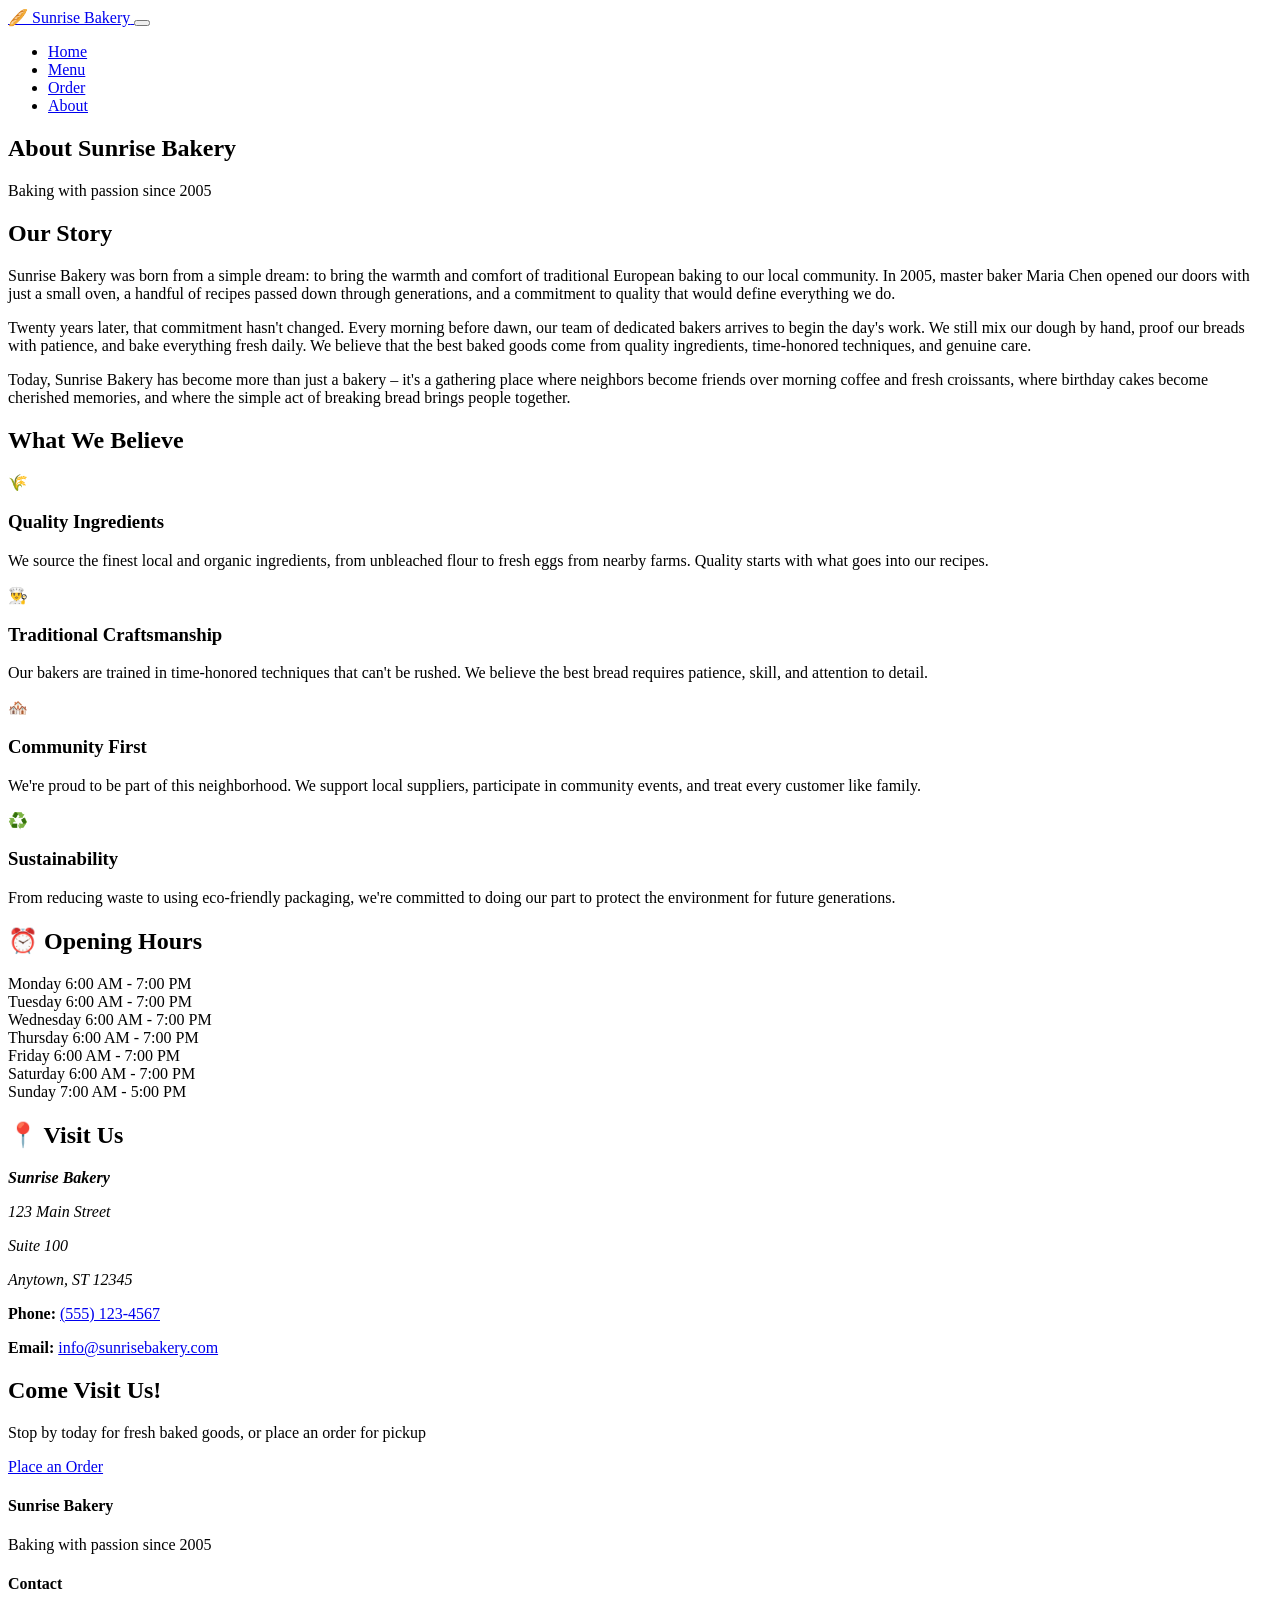
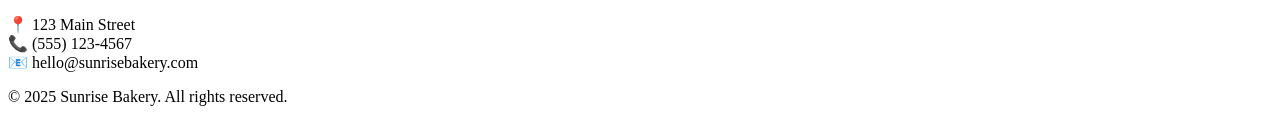
<file: about.html>
<!DOCTYPE html>
<html lang="en">
<head>
    <meta charset="UTF-8">
    <meta name="viewport" content="width=device-width, initial-scale=1.0">
    <meta name="description" content="Learn about Sunrise Bakery's story, values, and commitment to quality">
    <title>About Us - Sunrise Bakery</title>
    <link rel="stylesheet" href="styles.css">
    <link rel="preconnect" href="https://fonts.googleapis.com">
    <link rel="preconnect" href="https://fonts.gstatic.com" crossorigin>
    <link href="https://fonts.googleapis.com/css2?family=Inter:wght@300;400;500;600;700&display=swap" rel="stylesheet">
</head>
<body>
    <header class="header">
        <nav class="nav">
            <div class="container">
                <div class="nav-wrapper">
                    <a href="index.html" class="logo">
                        <span class="logo-icon">🥖</span>
                        <span class="logo-text">Sunrise Bakery</span>
                    </a>
                    <button class="nav-toggle" id="navToggle" aria-label="Toggle navigation">
                        <span></span>
                        <span></span>
                        <span></span>
                    </button>
                    <ul class="nav-menu" id="navMenu">
                        <li><a href="index.html" class="nav-link">Home</a></li>
                        <li><a href="menu.html" class="nav-link">Menu</a></li>
                        <li><a href="order.html" class="nav-link">Order</a></li>
                        <li><a href="about.html" class="nav-link active">About</a></li>
                    </ul>
                </div>
            </div>
        </nav>
    </header>

    <main>
        <!-- Page Header -->
        <section class="page-header">
            <div class="container">
                <h1 class="page-title">About Sunrise Bakery</h1>
                <p class="page-subtitle">Baking with passion since 2005</p>
            </div>
        </section>

        <!-- Our Story -->
        <section class="about-section">
            <div class="container">
                <div class="about-content">
                    <h2 class="section-title">Our Story</h2>
                    <div class="story-text">
                        <p>
                            Sunrise Bakery was born from a simple dream: to bring the warmth and comfort of 
                            traditional European baking to our local community. In 2005, master baker Maria Chen 
                            opened our doors with just a small oven, a handful of recipes passed down through 
                            generations, and a commitment to quality that would define everything we do.
                        </p>
                        <p>
                            Twenty years later, that commitment hasn't changed. Every morning before dawn, our team 
                            of dedicated bakers arrives to begin the day's work. We still mix our dough by hand, 
                            proof our breads with patience, and bake everything fresh daily. We believe that the 
                            best baked goods come from quality ingredients, time-honored techniques, and genuine care.
                        </p>
                        <p>
                            Today, Sunrise Bakery has become more than just a bakery – it's a gathering place where 
                            neighbors become friends over morning coffee and fresh croissants, where birthday cakes 
                            become cherished memories, and where the simple act of breaking bread brings people together.
                        </p>
                    </div>
                </div>
            </div>
        </section>

        <!-- Our Values -->
        <section class="values-section">
            <div class="container">
                <h2 class="section-title">What We Believe</h2>
                <div class="values-grid">
                    <div class="value-card">
                        <div class="value-icon">🌾</div>
                        <h3 class="value-title">Quality Ingredients</h3>
                        <p class="value-description">
                            We source the finest local and organic ingredients, from unbleached flour to 
                            fresh eggs from nearby farms. Quality starts with what goes into our recipes.
                        </p>
                    </div>
                    <div class="value-card">
                        <div class="value-icon">👨‍🍳</div>
                        <h3 class="value-title">Traditional Craftsmanship</h3>
                        <p class="value-description">
                            Our bakers are trained in time-honored techniques that can't be rushed. We believe 
                            the best bread requires patience, skill, and attention to detail.
                        </p>
                    </div>
                    <div class="value-card">
                        <div class="value-icon">🏘️</div>
                        <h3 class="value-title">Community First</h3>
                        <p class="value-description">
                            We're proud to be part of this neighborhood. We support local suppliers, 
                            participate in community events, and treat every customer like family.
                        </p>
                    </div>
                    <div class="value-card">
                        <div class="value-icon">♻️</div>
                        <h3 class="value-title">Sustainability</h3>
                        <p class="value-description">
                            From reducing waste to using eco-friendly packaging, we're committed to doing 
                            our part to protect the environment for future generations.
                        </p>
                    </div>
                </div>
            </div>
        </section>

        <!-- Hours & Contact -->
        <section class="contact-section">
            <div class="container">
                <div class="contact-grid">
                    <div class="contact-card">
                        <h2 class="contact-title">⏰ Opening Hours</h2>
                        <div class="hours-list">
                            <div class="hours-item">
                                <span class="hours-day">Monday</span>
                                <span class="hours-time">6:00 AM - 7:00 PM</span>
                            </div>
                            <div class="hours-item">
                                <span class="hours-day">Tuesday</span>
                                <span class="hours-time">6:00 AM - 7:00 PM</span>
                            </div>
                            <div class="hours-item">
                                <span class="hours-day">Wednesday</span>
                                <span class="hours-time">6:00 AM - 7:00 PM</span>
                            </div>
                            <div class="hours-item">
                                <span class="hours-day">Thursday</span>
                                <span class="hours-time">6:00 AM - 7:00 PM</span>
                            </div>
                            <div class="hours-item">
                                <span class="hours-day">Friday</span>
                                <span class="hours-time">6:00 AM - 7:00 PM</span>
                            </div>
                            <div class="hours-item">
                                <span class="hours-day">Saturday</span>
                                <span class="hours-time">6:00 AM - 7:00 PM</span>
                            </div>
                            <div class="hours-item">
                                <span class="hours-day">Sunday</span>
                                <span class="hours-time">7:00 AM - 5:00 PM</span>
                            </div>
                        </div>
                    </div>

                    <div class="contact-card">
                        <h2 class="contact-title">📍 Visit Us</h2>
                        <address class="contact-address">
                            <p><strong>Sunrise Bakery</strong></p>
                            <p>123 Main Street</p>
                            <p>Suite 100</p>
                            <p>Anytown, ST 12345</p>
                        </address>
                        <div class="contact-details">
                            <p><strong>Phone:</strong> <a href="tel:5551234567">(555) 123-4567</a></p>
                            <p><strong>Email:</strong> <a href="mailto:info@sunrisebakery.com">info@sunrisebakery.com</a></p>
                        </div>
                    </div>
                </div>
            </div>
        </section>

        <!-- CTA Section -->
        <section class="cta">
            <div class="container">
                <h2 class="cta-title">Come Visit Us!</h2>
                <p class="cta-text">Stop by today for fresh baked goods, or place an order for pickup</p>
                <a href="order.html" class="btn btn-primary btn-large">Place an Order</a>
            </div>
        </section>
    </main>

    <footer class="footer">
        <div class="container">
            <div class="footer-content">
                <div class="footer-section">
                    <h4 class="footer-title">Sunrise Bakery</h4>
                    <p class="footer-text">Baking with passion since 2005</p>
                </div>
                <div class="footer-section">
                    <h4 class="footer-title">Contact</h4>
                    <p class="footer-text">📍 123 Main Street<br>📞 (555) 123-4567<br>📧 hello@sunrisebakery.com</p>
                </div>
            </div>
            <div class="footer-bottom">
                <p>&copy; 2025 Sunrise Bakery. All rights reserved.</p>
            </div>
        </div>
    </footer>

    <script src="script.js"></script>
</body>
</html>
</file>
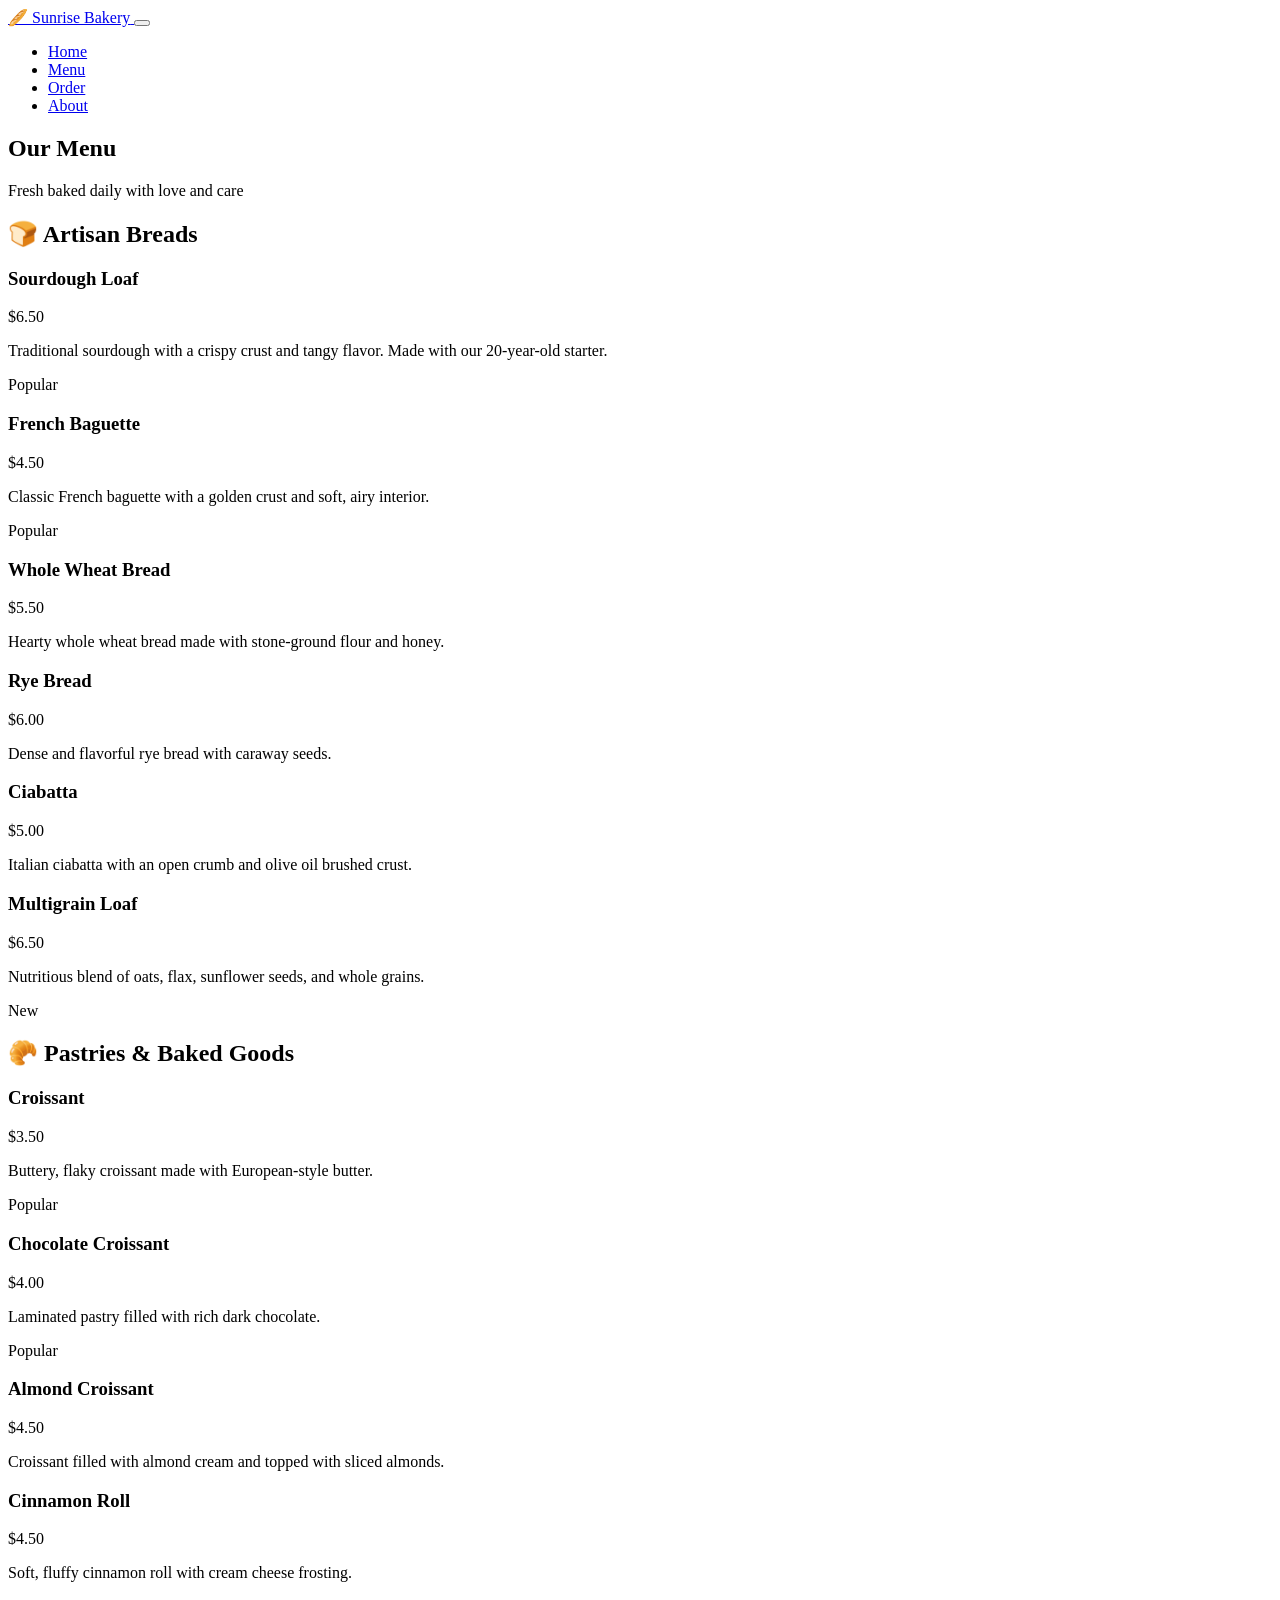
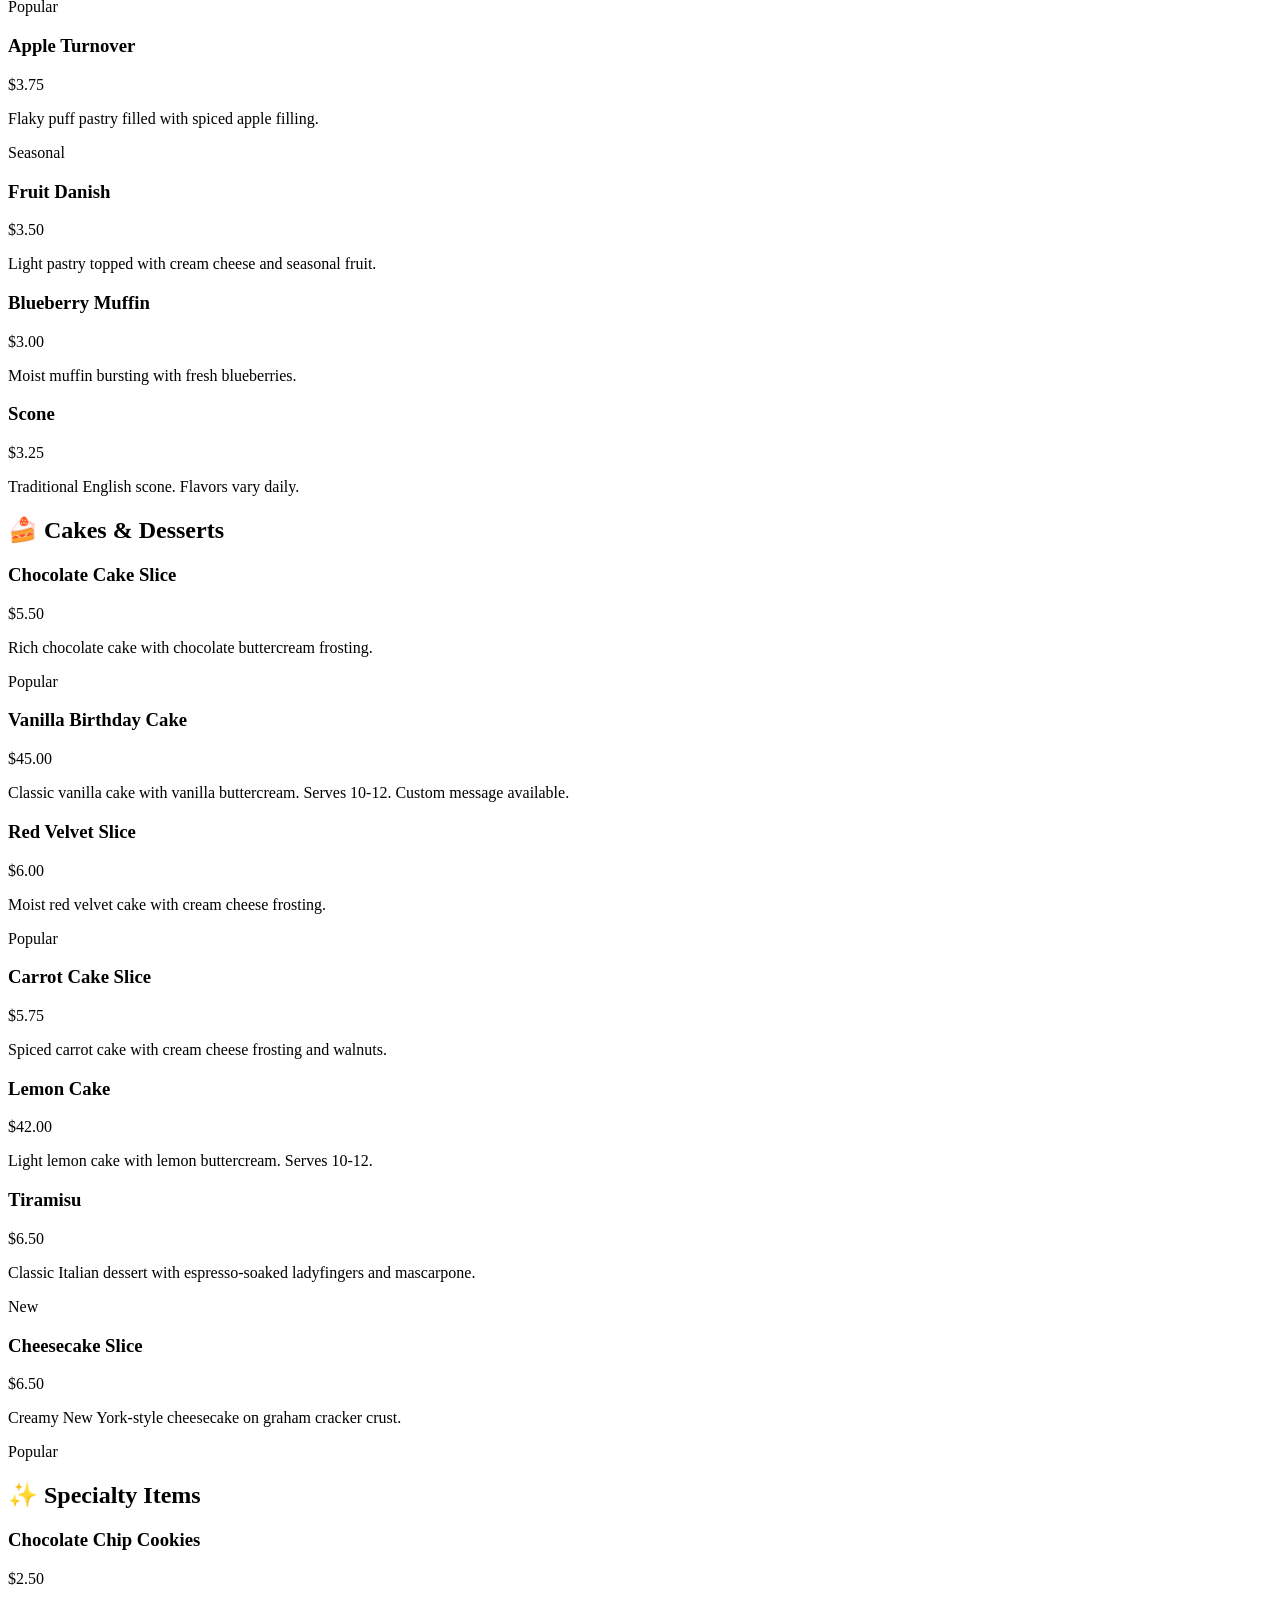
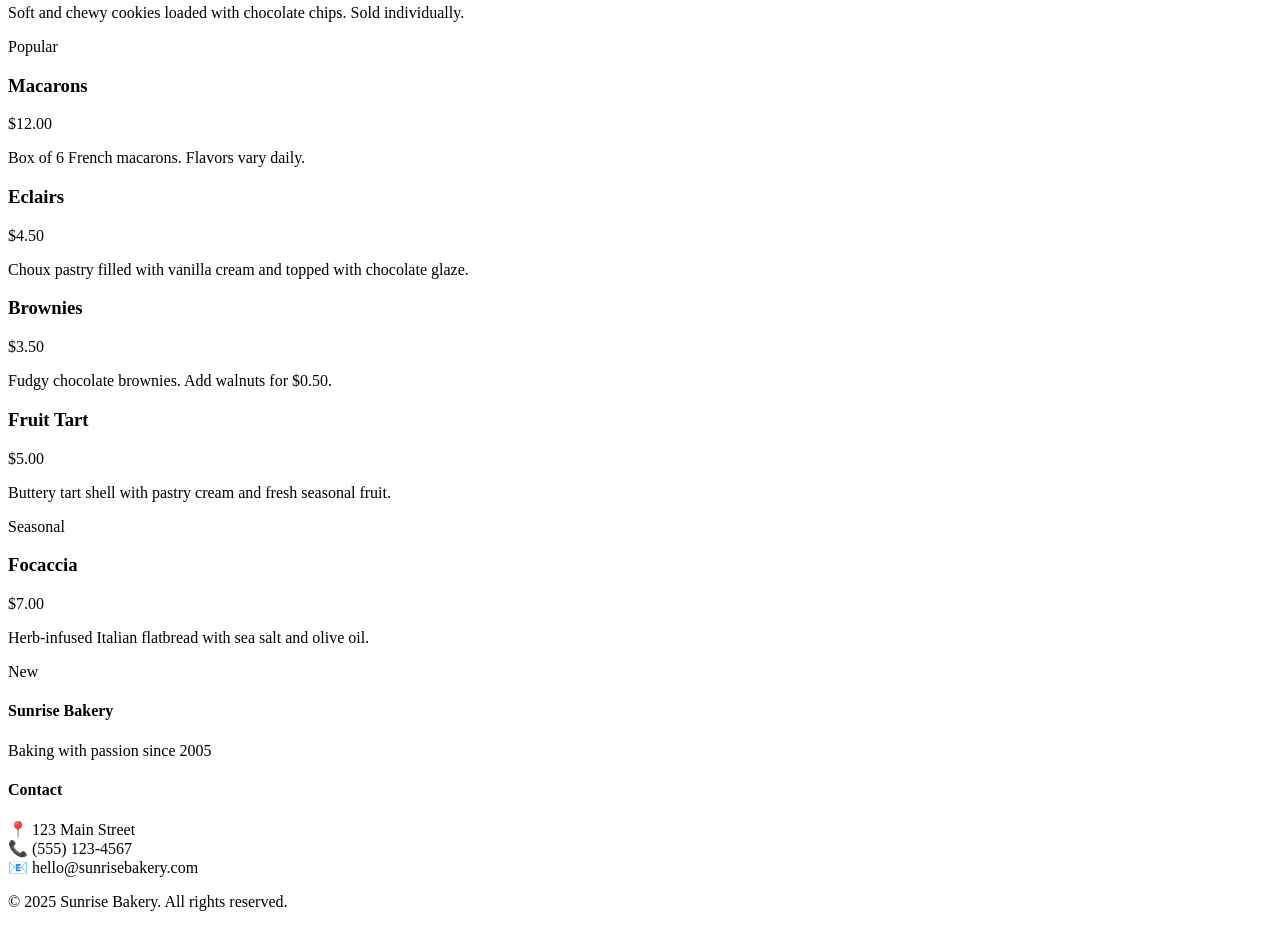
<file: menu.html>
<!DOCTYPE html>
<html lang="en">
<head>
    <meta charset="UTF-8">
    <meta name="viewport" content="width=device-width, initial-scale=1.0">
    <meta name="description" content="Explore our delicious selection of fresh breads, pastries, cakes, and specialty items at Sunrise Bakery">
    <title>Menu - Sunrise Bakery</title>
    <link rel="stylesheet" href="styles.css">
    <link rel="preconnect" href="https://fonts.googleapis.com">
    <link rel="preconnect" href="https://fonts.gstatic.com" crossorigin>
    <link href="https://fonts.googleapis.com/css2?family=Inter:wght@300;400;500;600;700&display=swap" rel="stylesheet">
</head>
<body>
    <header class="header">
        <nav class="nav">
            <div class="container">
                <div class="nav-wrapper">
                    <a href="index.html" class="logo">
                        <span class="logo-icon">🥖</span>
                        <span class="logo-text">Sunrise Bakery</span>
                    </a>
                    <button class="nav-toggle" id="navToggle" aria-label="Toggle navigation">
                        <span></span>
                        <span></span>
                        <span></span>
                    </button>
                    <ul class="nav-menu" id="navMenu">
                        <li><a href="index.html" class="nav-link">Home</a></li>
                        <li><a href="menu.html" class="nav-link active">Menu</a></li>
                        <li><a href="order.html" class="nav-link">Order</a></li>
                        <li><a href="about.html" class="nav-link">About</a></li>
                    </ul>
                </div>
            </div>
        </nav>
    </header>

    <main>
        <!-- Page Header -->
        <section class="page-header">
            <div class="container">
                <h1 class="page-title">Our Menu</h1>
                <p class="page-subtitle">Fresh baked daily with love and care</p>
            </div>
        </section>

        <!-- Menu Content -->
        <section class="menu-content">
            <div class="container">
                <!-- Breads Section -->
                <div class="menu-category">
                    <h2 class="category-title">🍞 Artisan Breads</h2>
                    <div class="menu-items">
                        <div class="menu-item-card">
                            <div class="item-header">
                                <h3>Sourdough Loaf</h3>
                                <span class="price">$6.50</span>
                            </div>
                            <p class="item-description">Traditional sourdough with a crispy crust and tangy flavor. Made with our 20-year-old starter.</p>
                            <span class="badge badge-popular">Popular</span>
                        </div>

                        <div class="menu-item-card">
                            <div class="item-header">
                                <h3>French Baguette</h3>
                                <span class="price">$4.50</span>
                            </div>
                            <p class="item-description">Classic French baguette with a golden crust and soft, airy interior.</p>
                            <span class="badge badge-popular">Popular</span>
                        </div>

                        <div class="menu-item-card">
                            <div class="item-header">
                                <h3>Whole Wheat Bread</h3>
                                <span class="price">$5.50</span>
                            </div>
                            <p class="item-description">Hearty whole wheat bread made with stone-ground flour and honey.</p>
                        </div>

                        <div class="menu-item-card">
                            <div class="item-header">
                                <h3>Rye Bread</h3>
                                <span class="price">$6.00</span>
                            </div>
                            <p class="item-description">Dense and flavorful rye bread with caraway seeds.</p>
                        </div>

                        <div class="menu-item-card">
                            <div class="item-header">
                                <h3>Ciabatta</h3>
                                <span class="price">$5.00</span>
                            </div>
                            <p class="item-description">Italian ciabatta with an open crumb and olive oil brushed crust.</p>
                        </div>

                        <div class="menu-item-card">
                            <div class="item-header">
                                <h3>Multigrain Loaf</h3>
                                <span class="price">$6.50</span>
                            </div>
                            <p class="item-description">Nutritious blend of oats, flax, sunflower seeds, and whole grains.</p>
                            <span class="badge badge-new">New</span>
                        </div>
                    </div>
                </div>

                <!-- Pastries Section -->
                <div class="menu-category">
                    <h2 class="category-title">🥐 Pastries & Baked Goods</h2>
                    <div class="menu-items">
                        <div class="menu-item-card">
                            <div class="item-header">
                                <h3>Croissant</h3>
                                <span class="price">$3.50</span>
                            </div>
                            <p class="item-description">Buttery, flaky croissant made with European-style butter.</p>
                            <span class="badge badge-popular">Popular</span>
                        </div>

                        <div class="menu-item-card">
                            <div class="item-header">
                                <h3>Chocolate Croissant</h3>
                                <span class="price">$4.00</span>
                            </div>
                            <p class="item-description">Laminated pastry filled with rich dark chocolate.</p>
                            <span class="badge badge-popular">Popular</span>
                        </div>

                        <div class="menu-item-card">
                            <div class="item-header">
                                <h3>Almond Croissant</h3>
                                <span class="price">$4.50</span>
                            </div>
                            <p class="item-description">Croissant filled with almond cream and topped with sliced almonds.</p>
                        </div>

                        <div class="menu-item-card">
                            <div class="item-header">
                                <h3>Cinnamon Roll</h3>
                                <span class="price">$4.50</span>
                            </div>
                            <p class="item-description">Soft, fluffy cinnamon roll with cream cheese frosting.</p>
                            <span class="badge badge-popular">Popular</span>
                        </div>

                        <div class="menu-item-card">
                            <div class="item-header">
                                <h3>Apple Turnover</h3>
                                <span class="price">$3.75</span>
                            </div>
                            <p class="item-description">Flaky puff pastry filled with spiced apple filling.</p>
                            <span class="badge badge-seasonal">Seasonal</span>
                        </div>

                        <div class="menu-item-card">
                            <div class="item-header">
                                <h3>Fruit Danish</h3>
                                <span class="price">$3.50</span>
                            </div>
                            <p class="item-description">Light pastry topped with cream cheese and seasonal fruit.</p>
                        </div>

                        <div class="menu-item-card">
                            <div class="item-header">
                                <h3>Blueberry Muffin</h3>
                                <span class="price">$3.00</span>
                            </div>
                            <p class="item-description">Moist muffin bursting with fresh blueberries.</p>
                        </div>

                        <div class="menu-item-card">
                            <div class="item-header">
                                <h3>Scone</h3>
                                <span class="price">$3.25</span>
                            </div>
                            <p class="item-description">Traditional English scone. Flavors vary daily.</p>
                        </div>
                    </div>
                </div>

                <!-- Cakes Section -->
                <div class="menu-category">
                    <h2 class="category-title">🍰 Cakes & Desserts</h2>
                    <div class="menu-items">
                        <div class="menu-item-card">
                            <div class="item-header">
                                <h3>Chocolate Cake Slice</h3>
                                <span class="price">$5.50</span>
                            </div>
                            <p class="item-description">Rich chocolate cake with chocolate buttercream frosting.</p>
                            <span class="badge badge-popular">Popular</span>
                        </div>

                        <div class="menu-item-card">
                            <div class="item-header">
                                <h3>Vanilla Birthday Cake</h3>
                                <span class="price">$45.00</span>
                            </div>
                            <p class="item-description">Classic vanilla cake with vanilla buttercream. Serves 10-12. Custom message available.</p>
                        </div>

                        <div class="menu-item-card">
                            <div class="item-header">
                                <h3>Red Velvet Slice</h3>
                                <span class="price">$6.00</span>
                            </div>
                            <p class="item-description">Moist red velvet cake with cream cheese frosting.</p>
                            <span class="badge badge-popular">Popular</span>
                        </div>

                        <div class="menu-item-card">
                            <div class="item-header">
                                <h3>Carrot Cake Slice</h3>
                                <span class="price">$5.75</span>
                            </div>
                            <p class="item-description">Spiced carrot cake with cream cheese frosting and walnuts.</p>
                        </div>

                        <div class="menu-item-card">
                            <div class="item-header">
                                <h3>Lemon Cake</h3>
                                <span class="price">$42.00</span>
                            </div>
                            <p class="item-description">Light lemon cake with lemon buttercream. Serves 10-12.</p>
                        </div>

                        <div class="menu-item-card">
                            <div class="item-header">
                                <h3>Tiramisu</h3>
                                <span class="price">$6.50</span>
                            </div>
                            <p class="item-description">Classic Italian dessert with espresso-soaked ladyfingers and mascarpone.</p>
                            <span class="badge badge-new">New</span>
                        </div>

                        <div class="menu-item-card">
                            <div class="item-header">
                                <h3>Cheesecake Slice</h3>
                                <span class="price">$6.50</span>
                            </div>
                            <p class="item-description">Creamy New York-style cheesecake on graham cracker crust.</p>
                            <span class="badge badge-popular">Popular</span>
                        </div>
                    </div>
                </div>

                <!-- Specialty Items Section -->
                <div class="menu-category">
                    <h2 class="category-title">✨ Specialty Items</h2>
                    <div class="menu-items">
                        <div class="menu-item-card">
                            <div class="item-header">
                                <h3>Chocolate Chip Cookies</h3>
                                <span class="price">$2.50</span>
                            </div>
                            <p class="item-description">Soft and chewy cookies loaded with chocolate chips. Sold individually.</p>
                            <span class="badge badge-popular">Popular</span>
                        </div>

                        <div class="menu-item-card">
                            <div class="item-header">
                                <h3>Macarons</h3>
                                <span class="price">$12.00</span>
                            </div>
                            <p class="item-description">Box of 6 French macarons. Flavors vary daily.</p>
                        </div>

                        <div class="menu-item-card">
                            <div class="item-header">
                                <h3>Eclairs</h3>
                                <span class="price">$4.50</span>
                            </div>
                            <p class="item-description">Choux pastry filled with vanilla cream and topped with chocolate glaze.</p>
                        </div>

                        <div class="menu-item-card">
                            <div class="item-header">
                                <h3>Brownies</h3>
                                <span class="price">$3.50</span>
                            </div>
                            <p class="item-description">Fudgy chocolate brownies. Add walnuts for $0.50.</p>
                        </div>

                        <div class="menu-item-card">
                            <div class="item-header">
                                <h3>Fruit Tart</h3>
                                <span class="price">$5.00</span>
                            </div>
                            <p class="item-description">Buttery tart shell with pastry cream and fresh seasonal fruit.</p>
                            <span class="badge badge-seasonal">Seasonal</span>
                        </div>

                        <div class="menu-item-card">
                            <div class="item-header">
                                <h3>Focaccia</h3>
                                <span class="price">$7.00</span>
                            </div>
                            <p class="item-description">Herb-infused Italian flatbread with sea salt and olive oil.</p>
                            <span class="badge badge-new">New</span>
                        </div>
                    </div>
                </div>
            </div>
        </section>
    </main>

    <footer class="footer">
        <div class="container">
            <div class="footer-content">
                <div class="footer-section">
                    <h4 class="footer-title">Sunrise Bakery</h4>
                    <p class="footer-text">Baking with passion since 2005</p>
                </div>
                <div class="footer-section">
                    <h4 class="footer-title">Contact</h4>
                    <p class="footer-text">📍 123 Main Street<br>📞 (555) 123-4567<br>📧 hello@sunrisebakery.com</p>
                </div>
            </div>
            <div class="footer-bottom">
                <p>&copy; 2025 Sunrise Bakery. All rights reserved.</p>
            </div>
        </div>
    </footer>

    <script src="script.js"></script>
</body>
</html>
</file>
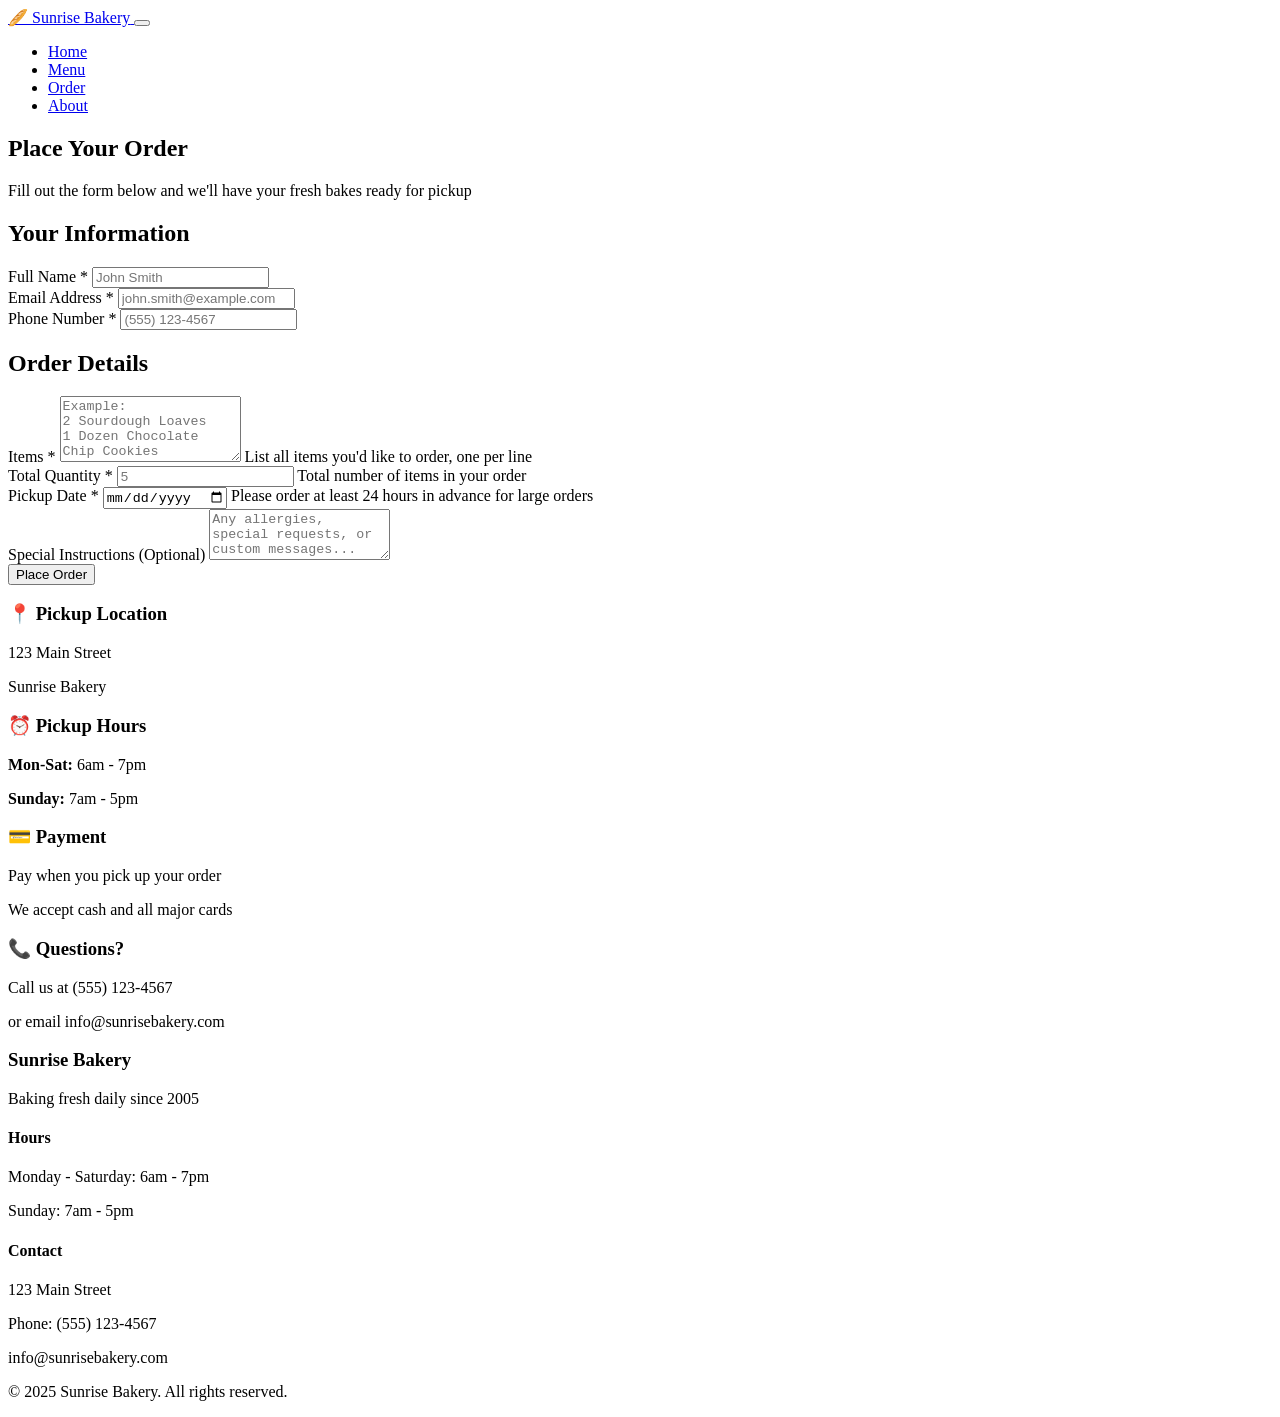
<file: order.html>
<!DOCTYPE html>
<html lang="en">
<head>
    <meta charset="UTF-8">
    <meta name="viewport" content="width=device-width, initial-scale=1.0">
    <meta name="description" content="Order fresh baked goods online for convenient pickup">
    <title>Order - Sunrise Bakery</title>
    <link rel="stylesheet" href="styles.css">
    <link rel="preconnect" href="https://fonts.googleapis.com">
    <link rel="preconnect" href="https://fonts.gstatic.com" crossorigin>
    <link href="https://fonts.googleapis.com/css2?family=Inter:wght@300;400;500;600;700&display=swap" rel="stylesheet">
</head>
<body>
    <header class="header">
        <nav class="nav">
            <div class="container">
                <div class="nav-wrapper">
                    <a href="index.html" class="logo">
                        <span class="logo-icon">🥖</span>
                        <span class="logo-text">Sunrise Bakery</span>
                    </a>
                    <button class="nav-toggle" id="navToggle" aria-label="Toggle navigation">
                        <span></span>
                        <span></span>
                        <span></span>
                    </button>
                    <ul class="nav-menu" id="navMenu">
                        <li><a href="index.html" class="nav-link">Home</a></li>
                        <li><a href="menu.html" class="nav-link">Menu</a></li>
                        <li><a href="order.html" class="nav-link active">Order</a></li>
                        <li><a href="about.html" class="nav-link">About</a></li>
                    </ul>
                </div>
            </div>
        </nav>
    </header>

    <main>
        <!-- Page Header -->
        <section class="page-header">
            <div class="container">
                <h1 class="page-title">Place Your Order</h1>
                <p class="page-subtitle">Fill out the form below and we'll have your fresh bakes ready for pickup</p>
            </div>
        </section>

        <!-- Order Form -->
        <section class="order-section">
            <div class="container">
                <div class="form-wrapper">
                    <form id="orderForm" class="order-form" novalidate>
                        <!-- Personal Information -->
                        <div class="form-section">
                            <h2 class="form-section-title">Your Information</h2>
                            
                            <div class="form-group">
                                <label for="name" class="form-label">Full Name <span class="required">*</span></label>
                                <input 
                                    type="text" 
                                    id="name" 
                                    name="name" 
                                    class="form-input" 
                                    placeholder="John Smith"
                                    required
                                    aria-required="true"
                                >
                                <span class="form-error" id="nameError"></span>
                            </div>

                            <div class="form-group">
                                <label for="email" class="form-label">Email Address <span class="required">*</span></label>
                                <input 
                                    type="email" 
                                    id="email" 
                                    name="email" 
                                    class="form-input" 
                                    placeholder="john.smith@example.com"
                                    required
                                    aria-required="true"
                                >
                                <span class="form-error" id="emailError"></span>
                            </div>

                            <div class="form-group">
                                <label for="phone" class="form-label">Phone Number <span class="required">*</span></label>
                                <input 
                                    type="tel" 
                                    id="phone" 
                                    name="phone" 
                                    class="form-input" 
                                    placeholder="(555) 123-4567"
                                    required
                                    aria-required="true"
                                >
                                <span class="form-error" id="phoneError"></span>
                            </div>
                        </div>

                        <!-- Order Details -->
                        <div class="form-section">
                            <h2 class="form-section-title">Order Details</h2>
                            
                            <div class="form-group">
                                <label for="items" class="form-label">Items <span class="required">*</span></label>
                                <textarea 
                                    id="items" 
                                    name="items" 
                                    class="form-textarea" 
                                    rows="4"
                                    placeholder="Example:&#10;2 Sourdough Loaves&#10;1 Dozen Chocolate Chip Cookies&#10;1 Apple Pie"
                                    required
                                    aria-required="true"
                                ></textarea>
                                <span class="form-hint">List all items you'd like to order, one per line</span>
                                <span class="form-error" id="itemsError"></span>
                            </div>

                            <div class="form-group">
                                <label for="quantity" class="form-label">Total Quantity <span class="required">*</span></label>
                                <input 
                                    type="number" 
                                    id="quantity" 
                                    name="quantity" 
                                    class="form-input" 
                                    min="1"
                                    placeholder="5"
                                    required
                                    aria-required="true"
                                >
                                <span class="form-hint">Total number of items in your order</span>
                                <span class="form-error" id="quantityError"></span>
                            </div>

                            <div class="form-group">
                                <label for="pickupDate" class="form-label">Pickup Date <span class="required">*</span></label>
                                <input 
                                    type="date" 
                                    id="pickupDate" 
                                    name="pickupDate" 
                                    class="form-input" 
                                    required
                                    aria-required="true"
                                >
                                <span class="form-hint">Please order at least 24 hours in advance for large orders</span>
                                <span class="form-error" id="pickupDateError"></span>
                            </div>

                            <div class="form-group">
                                <label for="notes" class="form-label">Special Instructions (Optional)</label>
                                <textarea 
                                    id="notes" 
                                    name="notes" 
                                    class="form-textarea" 
                                    rows="3"
                                    placeholder="Any allergies, special requests, or custom messages..."
                                ></textarea>
                            </div>
                        </div>

                        <!-- Form Messages -->
                        <div id="formMessage" class="form-message" role="alert" aria-live="polite"></div>

                        <!-- Submit Button -->
                        <div class="form-actions">
                            <button type="submit" class="btn btn-primary btn-large" id="submitBtn">
                                Place Order
                            </button>
                        </div>
                    </form>

                    <!-- Order Information -->
                    <div class="order-info">
                        <div class="info-card">
                            <h3 class="info-title">📍 Pickup Location</h3>
                            <p>123 Main Street</p>
                            <p>Sunrise Bakery</p>
                        </div>
                        <div class="info-card">
                            <h3 class="info-title">⏰ Pickup Hours</h3>
                            <p><strong>Mon-Sat:</strong> 6am - 7pm</p>
                            <p><strong>Sunday:</strong> 7am - 5pm</p>
                        </div>
                        <div class="info-card">
                            <h3 class="info-title">💳 Payment</h3>
                            <p>Pay when you pick up your order</p>
                            <p>We accept cash and all major cards</p>
                        </div>
                        <div class="info-card">
                            <h3 class="info-title">📞 Questions?</h3>
                            <p>Call us at (555) 123-4567</p>
                            <p>or email info@sunrisebakery.com</p>
                        </div>
                    </div>
                </div>
            </div>
        </section>
    </main>

    <footer class="footer">
        <div class="container">
            <div class="footer-content">
                <div class="footer-section">
                    <h3 class="footer-title">Sunrise Bakery</h3>
                    <p class="footer-text">Baking fresh daily since 2005</p>
                </div>
                <div class="footer-section">
                    <h4 class="footer-heading">Hours</h4>
                    <p class="footer-text">Monday - Saturday: 6am - 7pm</p>
                    <p class="footer-text">Sunday: 7am - 5pm</p>
                </div>
                <div class="footer-section">
                    <h4 class="footer-heading">Contact</h4>
                    <p class="footer-text">123 Main Street</p>
                    <p class="footer-text">Phone: (555) 123-4567</p>
                    <p class="footer-text">info@sunrisebakery.com</p>
                </div>
            </div>
            <div class="footer-bottom">
                <p>&copy; 2025 Sunrise Bakery. All rights reserved.</p>
            </div>
        </div>
    </footer>

    <script src="script.js"></script>
</body>
</html>
</file>
<file: styles.css>
@media (max-width: 768px) {
  .mobile-nav-menu {
    width: 90vw !important;
    max-width: 90vw !important;
    min-width: 90vw !important;
  }
}
/* SaaS UI polish for sidebar, header, and dropdown */
.user-avatar-dropdown img {
  box-shadow: 0 2px 8px 0 rgba(37,99,235,0.10);
}
.user-avatar-dropdown .shadow-lg {
  box-shadow: 0 8px 32px 0 rgba(0,0,0,0.12), 0 1.5px 6px 0 rgba(0,0,0,0.08);
}
.user-avatar-dropdown .rounded-xl {
  border-radius: 1rem;
}
.user-avatar-dropdown .rounded-full {
  border-radius: 9999px;
}
.user-avatar-dropdown .transition {
  transition: all 0.18s cubic-bezier(.4,0,.2,1);
}

@media (max-width: 1024px) {
  .md\\:flex {
    flex-direction: row !important;
    width: 100% !important;
    margin-right: 0 !important;
  }
  aside[style] {
    min-width: 4rem !important;
    max-width: 4rem !important;
  }
}

@media (max-width: 768px) {
  .fixed.top-0.left-0.w-full {
    position: static !important;
    box-shadow: 0 2px 8px 0 rgba(0,0,0,0.04);
    border-radius: 0 0 1rem 1rem;
    padding-left: 1rem !important;
    padding-right: 1rem !important;
  }
  .md\\:flex {
    flex-direction: column !important;
    width: 100% !important;
    margin-right: 0 !important;
  }
  aside[style] {
    min-width: 3.5rem !important;
    max-width: 3.5rem !important;
  }
}
/* Make only the Entries heading white in dark mode (force override) */
.dark h2.vanguard-entries-heading.text-gray-800 {
  color: #fff !important;
}
/* Make text under Entries lighter in dark mode */
.dark .text-gray-600 {
  color: #e5e7eb !important; /* Tailwind gray-200 */
}
/* Vanguard Admin: Custom styles to extend Tailwind for Vanguard Admin dashboard */

/* Vanguard Admin: Card hover effect for entry cards */
.vanguard-admin-card-hover, .group:hover .vanguard-admin-card-hover {
  transition: box-shadow 0.2s, transform 0.2s;
}
.vanguard-admin-card-hover:hover, .group:hover .vanguard-admin-card-hover {
  box-shadow: 0 8px 32px 0 rgba(0, 0, 0, 0.18), 0 1.5px 6px 0 rgba(0,0,0,0.10);
  transform: translateY(-4px) scale(1.02);
}

/* Vanguard Admin: Example focus ring for custom buttons */
.vanguard-admin-btn-custom:focus {
  outline: 2px solid #2563eb;
  outline-offset: 2px;
}
</file>
